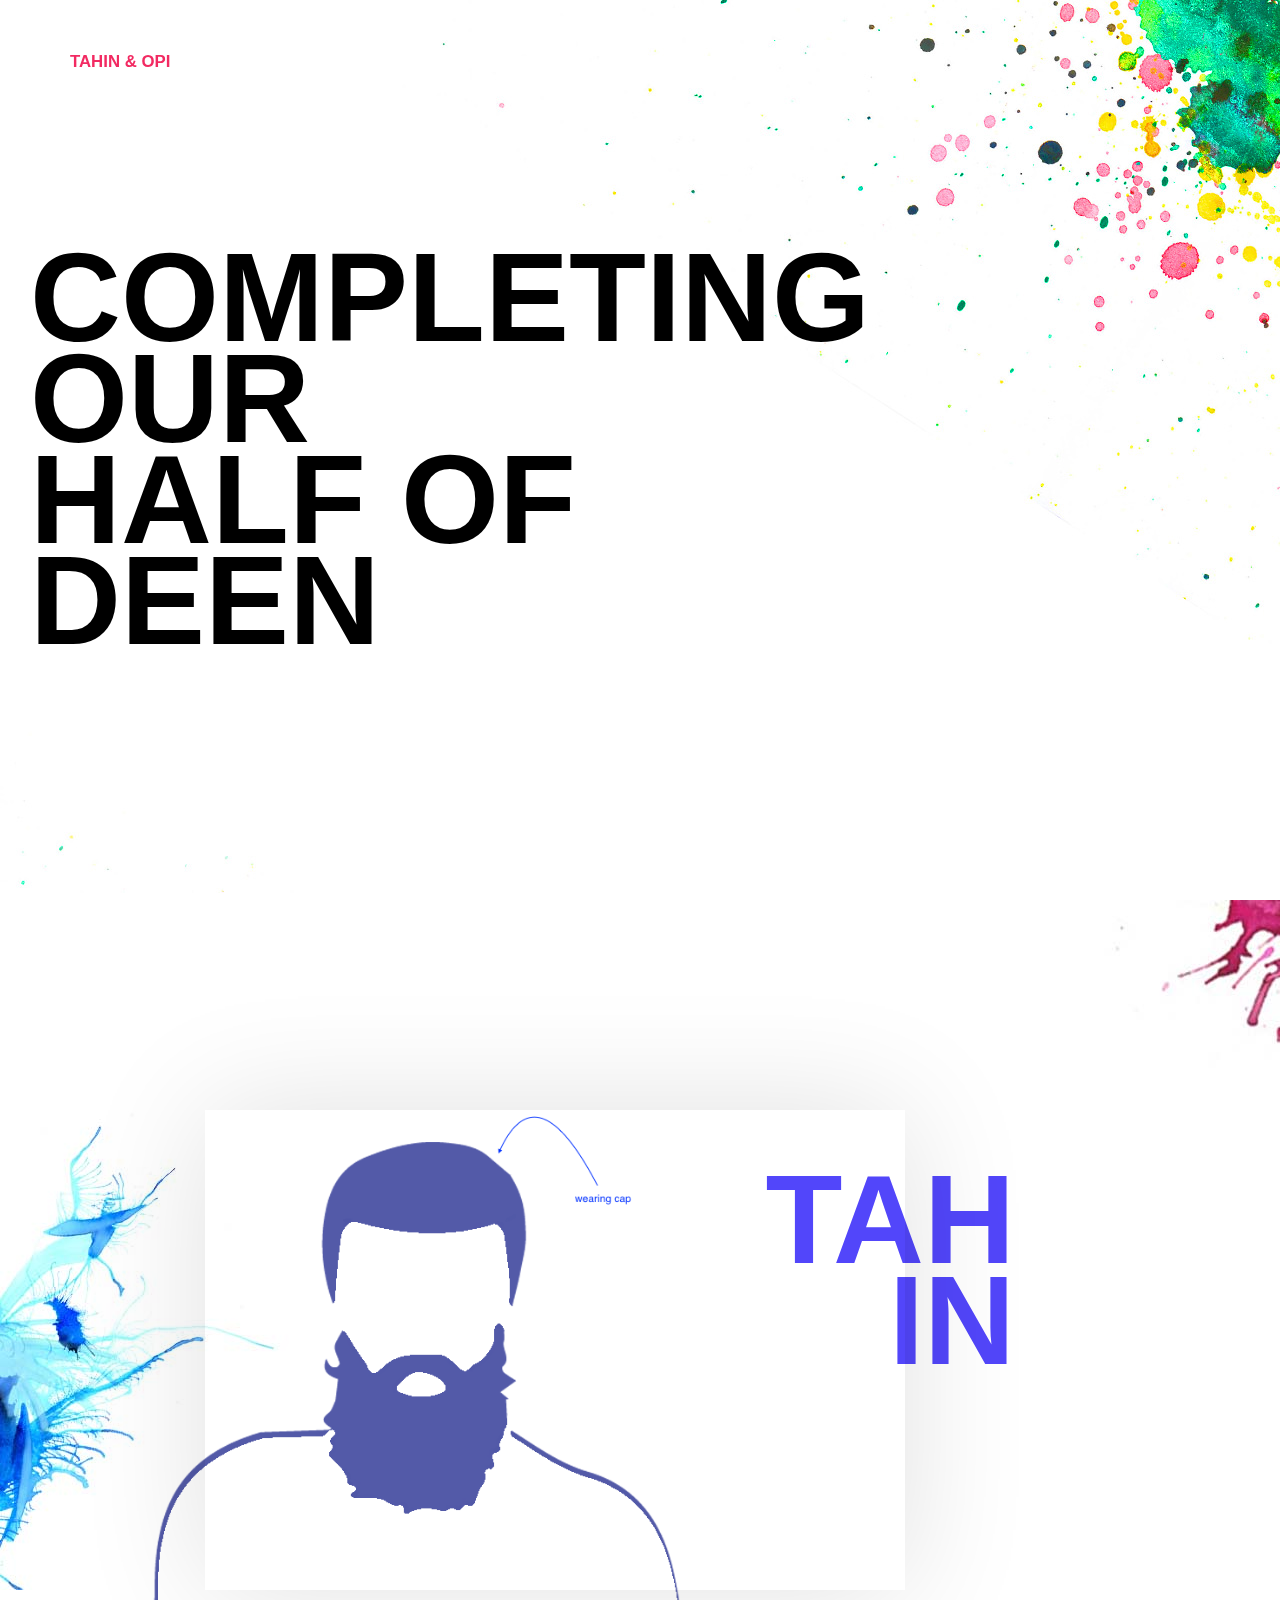
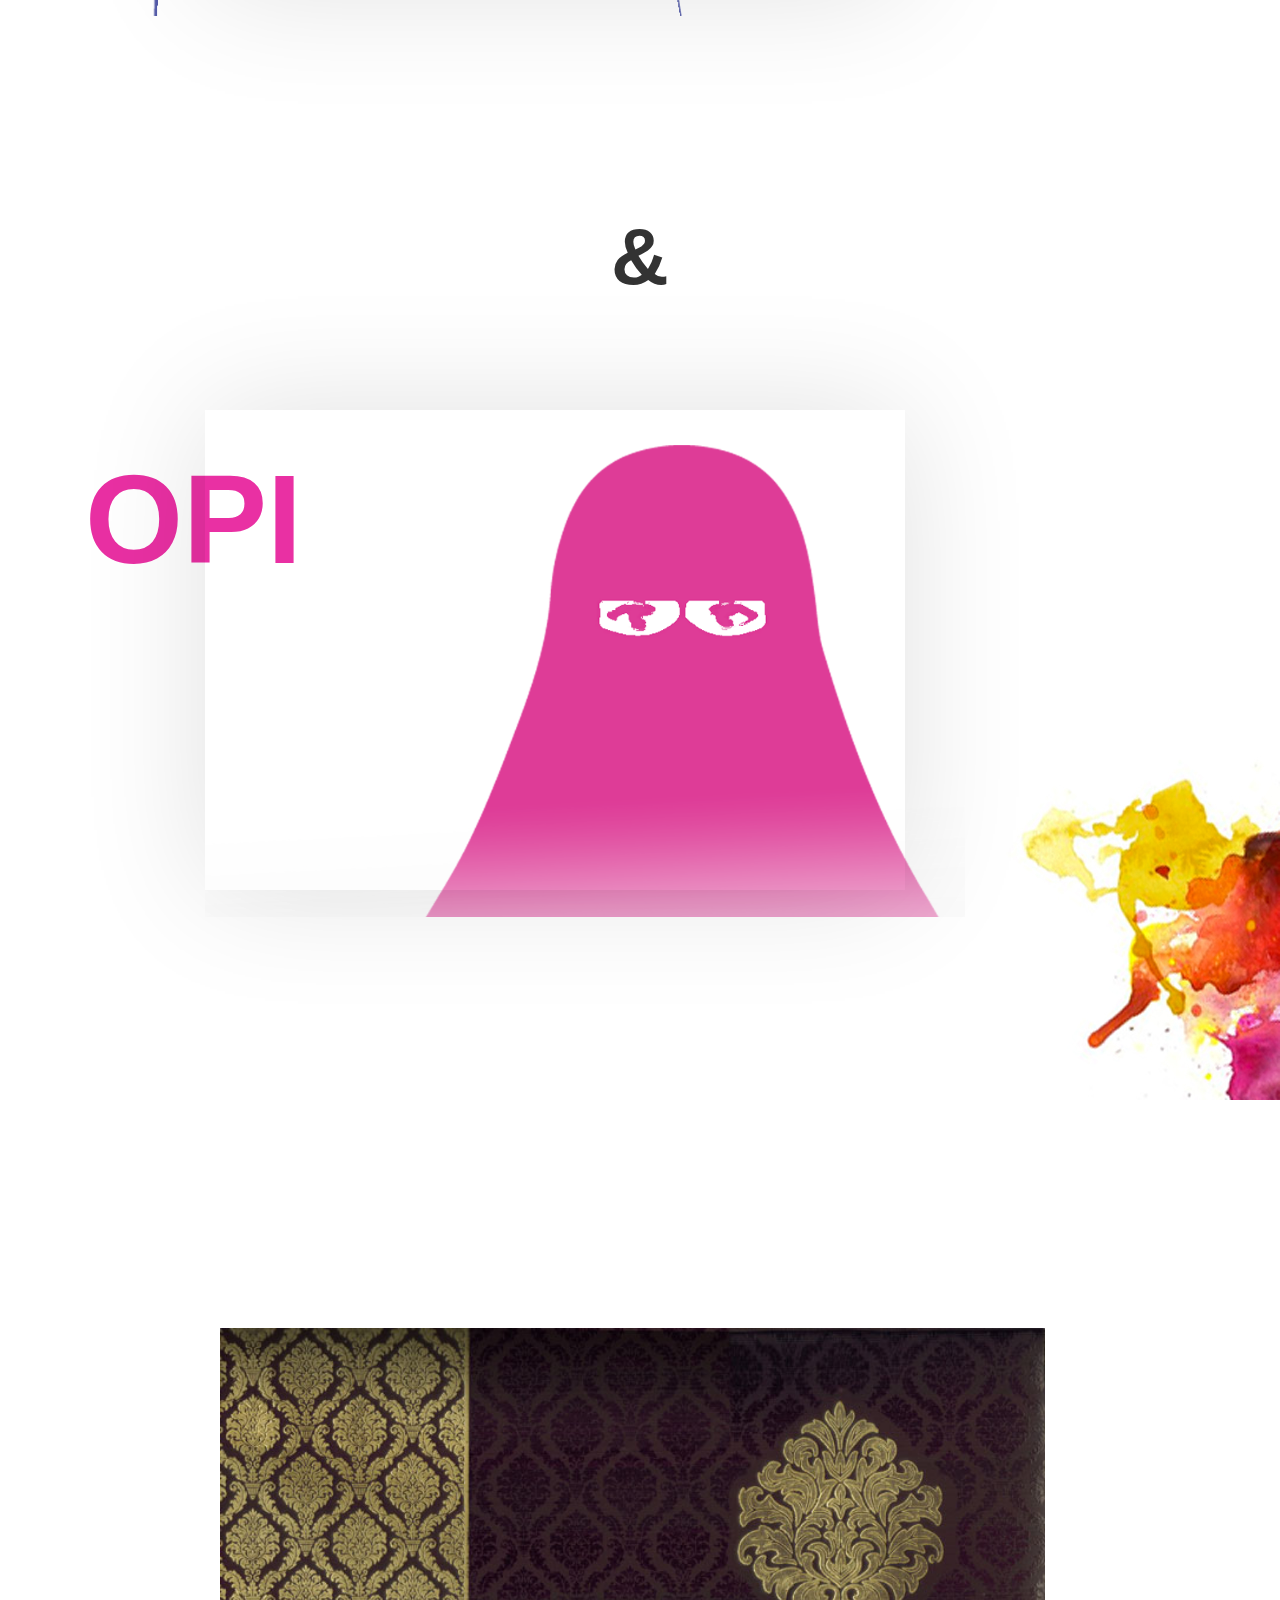
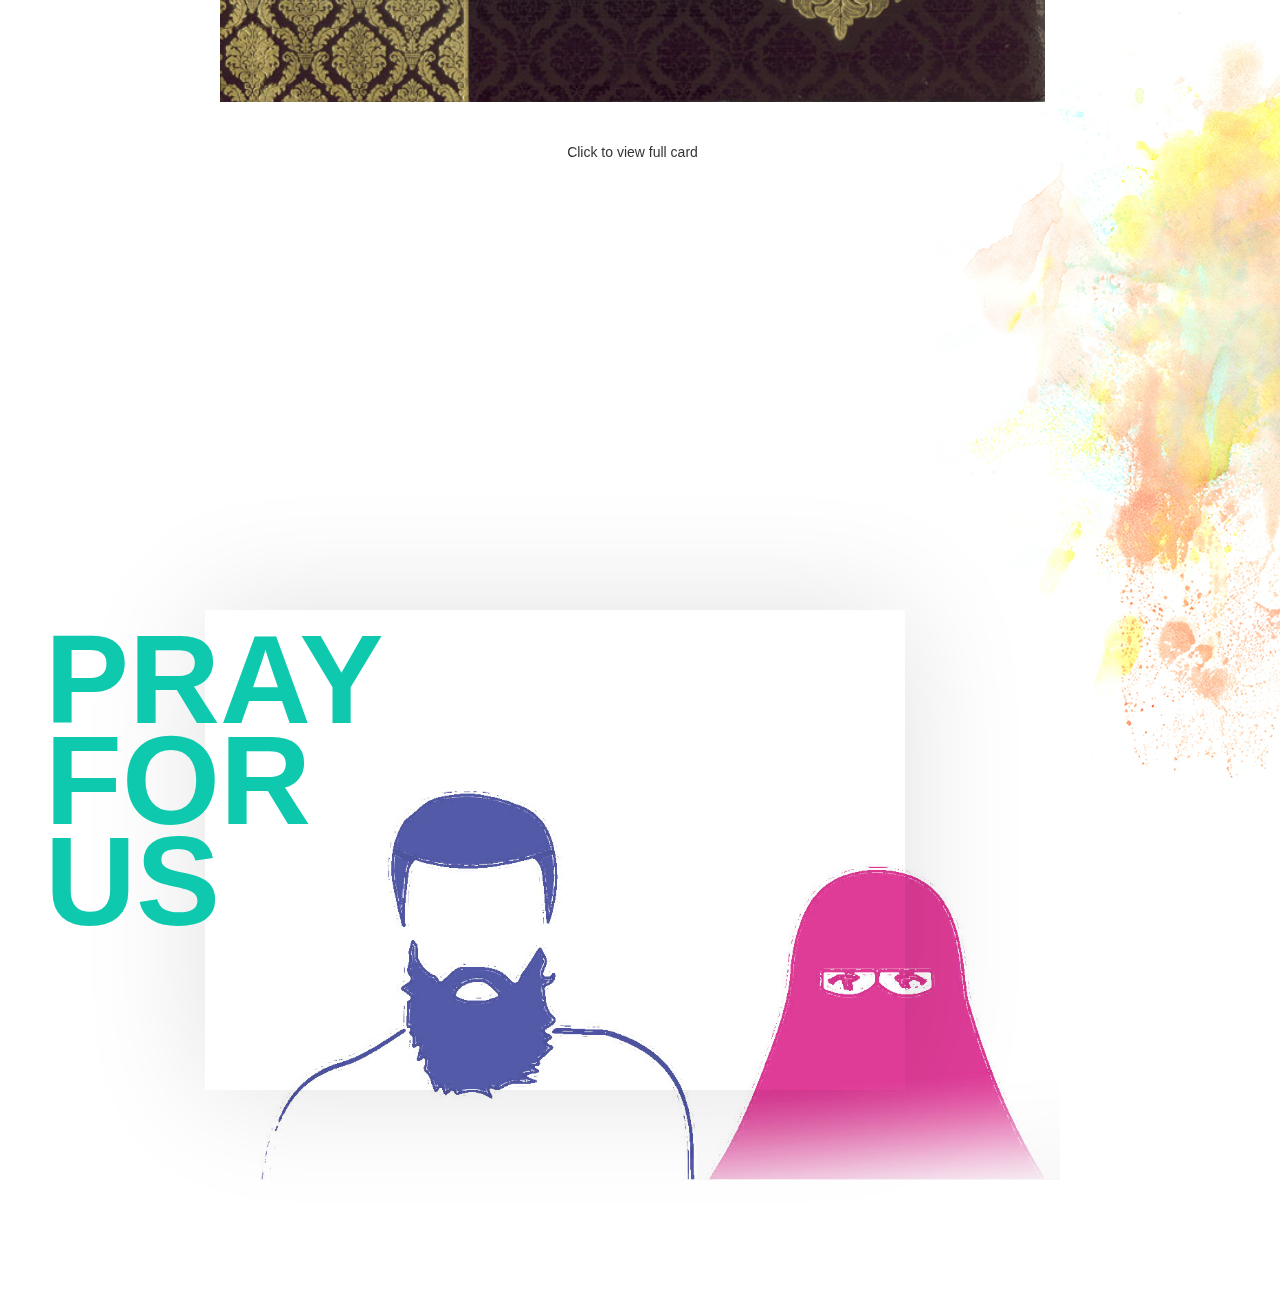
<file: index.html>
<!DOCTYPE html>
<!-- saved from url=(0020)http://twostates.in/ -->
<html xmlns="http://www.w3.org/1999/xhtml">
<head>
    <meta http-equiv="Content-Type" content="text/html; charset=UTF-8">
    <title> TAHIN Weds OPI </title>
    
    <!-- Favicons -->
    <link rel="shortcut icon" href="../img/favicon.png">

    <meta name="author" content="@tahins">
    <meta name="description" content="Wedding website of Tahin &amp; Opi">
    <meta name="Resource-type" content="Document">
    <link rel="stylesheet" type="text/css" href="./assets/jquery.fullPage.css">
    <link rel="stylesheet" type="text/css" href="./assets/bootstrap.min.css">
    <link rel="stylesheet" type="text/css" href="./assets/style.css">
    <meta name="viewport" content="width=device-width">
    <meta property="og:url" content="https://wedding.tahins.me/">
	<meta property="og:type" content="website">
	<meta property="og:title" content="Wedding of Tahin &amp; Opi">
	<meta property="og:description" content="We Are Getting Married! ">
	<meta property="og:image" content="assets/to.jpg">
    <style type="text/css">.tk-brandon-grotesque{font-family:"brandon-grotesque",sans-serif;}</style>
</head>
<body style="overflow: visible; height: initial;" class="fp-viewing-0">

    <div id="fb-root"></div>
<script>(function(d, s, id) {
  var js, fjs = d.getElementsByTagName(s)[0];
  if (d.getElementById(id)) return;
  js = d.createElement(s); js.id = id;
  js.src = "//connect.facebook.net/en_US/sdk.js#xfbml=1&version=v2.6&appId=144727727674";
  fjs.parentNode.insertBefore(js, fjs);
}(document, 'script', 'facebook-jssdk'));</script>
    
    <style>
        .section {
            min-height: 100vh;
        }
        .card-holder {
            position: absolute;
            z-index: 3;
            top: -350px;
            width: 850px;
            height: 100vh;
        }
        @media only screen and (max-width : 992px) {
            .card-holder {
                top: 0;
                width: 96vw;
                left: 2vw;
            }
        }
    </style>
    <div class="logo">
        <div class="container">TAHIN &amp; OPI</div>
    </div>
    <div id="outer-wrapper" class="fullpage-wrapper" style="height: 100%; position: relative;">
        <div class="section" id="spotlight">
            <div class="fp-tableCell" style="height: 655px;">
                <div class="container">
                    <h1 data-depth="0.10" class="spotlight col-md-10 layer col-md-push-1">
                        <!-- We <br>Are <br>getting<br> married -->
                        Completing <br>our <br>half of <br>
                        <a href="https://app.guidedverses.com/4/1" target="_blank" style="color:black;">Deen</a>
                        <!-- We <br>Are <br>getting<br> married -->
                    </h1>
                </div>
            <!-- <img src="./assets/scroll.png" class="scroll" alt="Scroll"> -->
            </div>
        </div>

        <div class="section vineeth" id="vineeth">
            <div class="fp-tableCell" style="height: 655px;">
                <div class="inner">
                    <div class="container">
                        <div class="col-md-10  col-md-push-2">                        
                            <div class="box"></div>
                            <h2 class="absolute animation right">Tah<br>in</h2>
                            <div data-depth="0.10" class="layer absolute shadow box" style="transform: translate3d(4.05948px, 6.18855px, 0px); transform-style: preserve-3d; backface-visibility: hidden; position: relative; display: block; left: 0px; top: 0px;"></div>
                            <img id="vin" data-depth="-0.11" class="layer  scale" src="./assets/t2.png" alt="vin" style="transform: translate3d(-4.46542px, -6.80741px, 0px); transform-style: preserve-3d; backface-visibility: hidden; position: absolute; display: block; left: 0px; top: 0px;">
                        </div>
                    </div>
                </div>
            </div>
        </div>

        <div class="section kavya" id="kavya">
            <div class="fp-tableCell" style="height: 655px;">
                <span class="and">&amp;</span>
                <div class="inner">
                    <div class="container">
                        <div class="col-md-10 col-md-push-2">
                            <h2 class="absolute animation">Opi <br> </h2>
                            <div class="box"></div>
                            <div data-depth="0.10" class="layer absolute shadow box" style="transform: translate3d(4.05948px, 6.18855px, 0px); transform-style: preserve-3d; backface-visibility: hidden; position: relative; display: block; left: 0px; top: 0px;"></div>
                            <img data-depth="-0.10" id="kav" class="layer scale" src="./assets/o.png" alt="" style="transform: translate3d(-4.05948px, -6.18855px, 0px); transform-style: preserve-3d; backface-visibility: hidden; position: absolute; display: block; left: 0px; top: 0px;"> </div>
                    </div>
                </div>
            </div>
        </div>
        
        <div class="section savethedate" id="savethedate" >
            <!-- <br><br><br><br> -->
            <div class="fp-tableCell" style="height: 655px;">
                <div class="inner">
                    <div class="container">
                        <div class="col-md-9 col-md-push-2">
                            <a href="/cards/wallima" target="_blank">
                                <img src="cards/wallima/1.jpg" style="width: 100%;">
                            </a>
                            <br><br><br>
                            <p style="text-align: center;">Click to view full card</p>
                        </div>
                    </div>
                </div>
            </div>
        </div>

        <div class="section joinus" id="joinus">
            <div class="fp-tableCell" style="height: 655px;">
                <div class="inner">
                    <div class="container">
                        <div class="col-md-10 col-md-push-2">
                            <div class=" box"></div>
                            <div data-depth="-0.01" class="absolute shadow layer box" style="transform: translate3d(-0.405948px, -0.618855px, 0px); transform-style: preserve-3d; backface-visibility: hidden; position: relative; display: block; left: 0px; top: 0px;"></div>
                            <img data-depth="-0.10" class="layer scale2" src="./assets/to.jpg" alt="" style="transform: translate3d(-4.05948px, -6.18855px, 0px); transform-style: preserve-3d; backface-visibility: hidden; position: absolute; display: block; left: 0px; top: -50px;">
                            <h2 data-depth="0.10" class="layer absolute" style="transform: translate3d(4.05948px, 6.18855px, 0px); transform-style: preserve-3d; backface-visibility: hidden; position: absolute; display: block; left: 0px; top: 0px;">Pray <br>for <br>us</h2>
                        </div>
                    </div>
                </div>
            </div>
        </div>
    </div>
    
    <!-- <script src="./assets/ukb8hia.js"></script>
    <script>try{Typekit.load({ async: true });}catch(e){}</script> -->
    <script src="./assets/jquery.min.js"></script>
    <script src="./assets/jquery-ui.min.js"></script>
    <script type="text/javascript" src="./assets/jquery.easing.1.3.js"></script>
    <script type="text/javascript" src="./assets/jquery.slimscroll.min.js"></script>
    <script type="text/javascript" src="./assets/jquery.fullPage.js"></script>
    <script type="text/javascript" src="./assets/parallax.js"></script>
    <script src="./assets/jquery.ccountdown.js"></script>
    <script> 
        //enter the count down date using the format year, month, day, time:time
        $(".count-down").ccountdown(2016,07,30,'15:00'); 
    </script>
     <script type="text/javascript">
        $(document).ready(function () {
            $('#outer-wrapper').fullpage({
                scrollBar: true
            });
            var vineeth = document.getElementById('vineeth');
            var kavya = document.getElementById('kavya');
            var savethedate = document.getElementById('savethedate');
            var savethedate = document.getElementById('spotlight');
            var savethedate = document.getElementById('savethedate');
            var joinus = document.getElementById('joinus');
            var parallax = new Parallax(kavya);
            var parallax = new Parallax(vineeth);
            var parallax = new Parallax(savethedate);
            var parallax = new Parallax(spotlight);
            var parallax = new Parallax(joinus);
            // $('html').loadie();
        });
    </script>
    
    <script>
  (function(i,s,o,g,r,a,m){i['GoogleAnalyticsObject']=r;i[r]=i[r]||function(){
  (i[r].q=i[r].q||[]).push(arguments)},i[r].l=1*new Date();a=s.createElement(o),
  m=s.getElementsByTagName(o)[0];a.async=1;a.src=g;m.parentNode.insertBefore(a,m)
  })(window,document,'script','//www.google-analytics.com/analytics.js','ga');

  ga('create', 'UA-43970194-1', 'auto');
  ga('send', 'pageview');

</script>

</body></html>
</file>
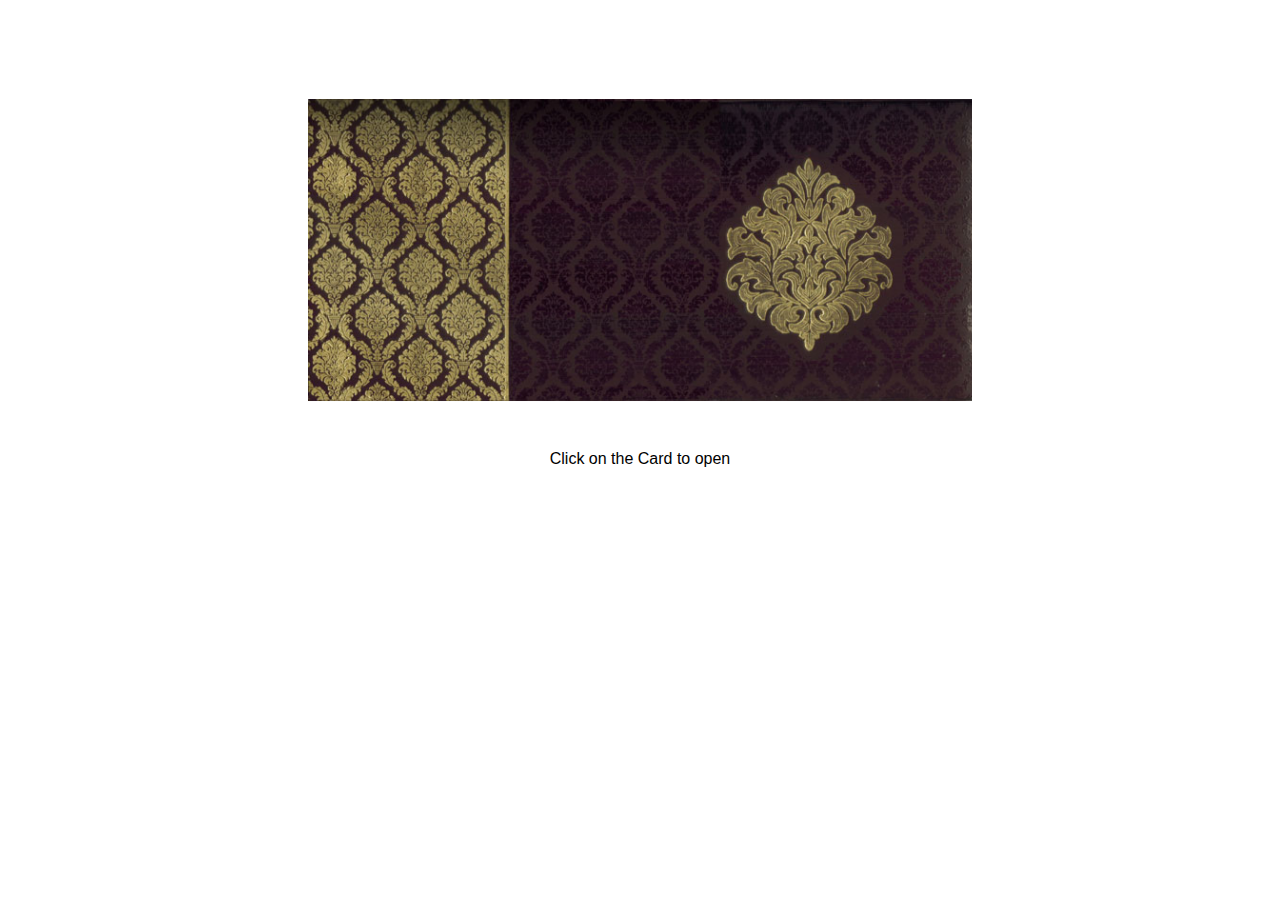
<file: cards/wallima/index.html>
<!DOCTYPE html>
<html>
<head>
    <meta http-equiv="Content-Type" content="text/html; charset=UTF-8">
    <meta name="viewport" content="width=660px">
    <title>Wallima Card</title>
    <link rel="shortcut icon" href="/img/favicon.png">
    <link rel="stylesheet" href="card.css">
</head>
<body onresize="">
<p class="card-label">Click on the Card to open</p>
<div id="book" class="view-cover">
    <div class="main">
        <div class="book-font">
            <div class="book-cover"></div>
            <div class="book-cover-back"></div>
        </div>
        <div class="book-page"></div>
        <div class="book-back"></div>
        <div class="book-bone"></div>
        <div class="book-top"></div>
        <div class="book-right"></div>
        <div class="book-bottom"></div>
    </div>
</div>

<script src="https://ajax.googleapis.com/ajax/libs/jquery/2.2.4/jquery.min.js"></script>
<script src="card.js"></script>
<script>
  // resize();
  function resize() {
    var ratio = window.innerWidth / document.querySelector("#book").offsetWidth;
    if (ratio >= 1) ratio = 1;

    document.querySelector("#book").style.transform = "scale(" + ratio + ")";
    console.log(ratio);
  }
</script>
<script>
  (function(i,s,o,g,r,a,m){i['GoogleAnalyticsObject']=r;i[r]=i[r]||function(){
  (i[r].q=i[r].q||[]).push(arguments)},i[r].l=1*new Date();a=s.createElement(o),
  m=s.getElementsByTagName(o)[0];a.async=1;a.src=g;m.parentNode.insertBefore(a,m)
  })(window,document,'script','//www.google-analytics.com/analytics.js','ga');

  ga('create', 'UA-43970194-1', 'auto');
  ga('send', 'pageview');

</script>
</body>
</html>
</file>
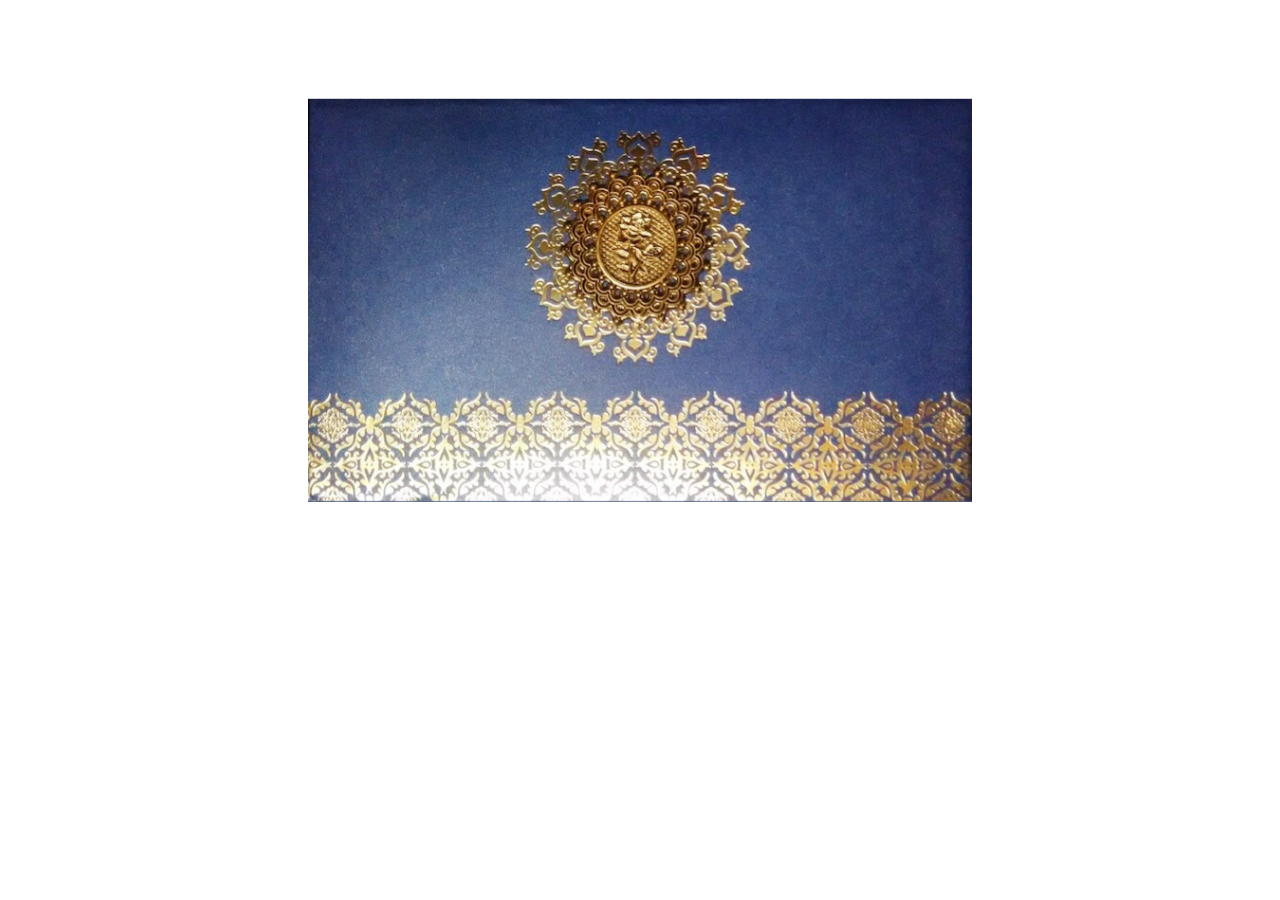
<file: cards/wedding/index.html>
<!DOCTYPE html>
<html>
<head>
    <meta http-equiv="Content-Type" content="text/html; charset=UTF-8">
    <meta name="viewport" content="width=660px">
    <title>Wedding Card</title>
    <link rel="shortcut icon" href="/img/favicon.png">
    <link rel="stylesheet" href="card.css">
</head>
<body onresize="">
<p class="card-label">Click on the Card to open</p>
<div id="book" class="view-cover">
    <div class="main">
        <div class="book-font">
            <div class="book-cover"></div>
            <div class="book-cover-back"></div>
        </div>
        <div class="book-page"></div>
        <div class="book-back"></div>
        <div class="book-bone"></div>
        <div class="book-top"></div>
        <div class="book-right"></div>
        <div class="book-bottom"></div>
    </div>
</div>

<script src="https://ajax.googleapis.com/ajax/libs/jquery/2.2.4/jquery.min.js"></script>
<script src="card.js"></script>
<script>
  // resize();
  function resize() {
    var ratio = window.innerWidth / document.querySelector("#book").offsetWidth;
    if (ratio >= 1) ratio = 1;

    document.querySelector("#book").style.transform = "scale(" + ratio + ")";
    console.log(ratio);
  }
</script>
<script>
  (function(i,s,o,g,r,a,m){i['GoogleAnalyticsObject']=r;i[r]=i[r]||function(){
  (i[r].q=i[r].q||[]).push(arguments)},i[r].l=1*new Date();a=s.createElement(o),
  m=s.getElementsByTagName(o)[0];a.async=1;a.src=g;m.parentNode.insertBefore(a,m)
  })(window,document,'script','//www.google-analytics.com/analytics.js','ga');

  ga('create', 'UA-43970194-1', 'auto');
  ga('send', 'pageview');

</script>
</body>
</html>
</file>
<file: assets/style.css>
html,
         body {
             margin: 0;
             padding: 0;
             overflow-x: hidden!important;
             font-family: Roboto;
            font-family: "brandon-grotesque", sans-serif;
         }
         
         .spotlight {
             font-size: 9em;
             line-height: .8em;
             color: #000;
             margin: 0;
             text-align: left;
             font-weight: 900;
             text-transform: uppercase;
         }
.fbwrap{
width: 600px;
margin: 0 auto;
                padding: 2em;
}
         
         .kavya h2 {
             color: #e930a3;
             left: -120px;
         }
         
         .vineeth h2.right {
             color: #5246fa;
             right: 140px;
         }
         
         .savethedate .info {
             position: relative;
         }
         
::-moz-selection { color: #ffd800;
background: #333;}
::selection { color: #ffd800; background: #333;}
         
         .joinus h2 {
             color: #0fc9ae;
             text-align: left;
             float: left;
             margin-left: -160px;
             z-index: 999;
         }
a{
color: #1800ca;
}
.likewrap{
    position: absolute;
    left: 2em;
    top: 2em;
    box-shadow: 1px 1px 50px 1px #e7e7e7;
    padding: 1em;
    border-radius: 2px;}
a:hover{
color: #371ef6;
text-decoration: none;
}
         
         .joinus h2 span {
             display: block;
             font-size: 20px;
             color: #000;
             text-align: center;
             margin-top: -20px;
         }
         
         .savethedate h2.right {
             color: #fb205d;
             right: 140px;
             top: 0px;
         }
         
         .animation {
             -webkit-animation: wave 7.11111s 0.1s infinite linear;
             -moz-animation: wave 7.11111s 0.1s infinite linear;
             animation: wave 10s 0.1s infinite linear;
         }
         
         @-webkit-keyframes wave {
             0% {
                 -webkit-transform: rotateZ(0deg) translate3d(0, 10%, 0) rotateZ(0deg);
                 -moz-transform: rotateZ(0deg) translate3d(0, 10%, 0) rotateZ(0deg);
                 transform: rotateZ(0deg) translate3d(0, 2%, 0) rotateZ(0deg);
             }
             100% {
                 -webkit-transform: rotateZ(360deg) translate3d(0, 10%, 0) rotateZ(-360deg);
                 -moz-transform: rotateZ(360deg) translate3d(0, 10%, 0) rotateZ(-360deg);
                 transform: rotateZ(360deg) translate3d(0, 1%, 0) rotateZ(-360deg);
             }
         }
         
         @-moz-keyframes wave {
             0% {
                 -webkit-transform: rotateZ(0deg) translate3d(0, 10%, 0) rotateZ(0deg);
                 -moz-transform: rotateZ(0deg) translate3d(0, 10%, 0) rotateZ(0deg);
                 transform: rotateZ(0deg) translate3d(0, 2%, 0) rotateZ(0deg);
             }
             100% {
                 -webkit-transform: rotateZ(360deg) translate3d(0, 10%, 0) rotateZ(-360deg);
                 -moz-transform: rotateZ(360deg) translate3d(0, 10%, 0) rotateZ(-360deg);
                 transform: rotateZ(360deg) translate3d(0, 1%, 0) rotateZ(-360deg);
             }
         }
         
         @-ms-keyframes wave {
             0% {
                 -webkit-transform: rotateZ(0deg) translate3d(0, 10%, 0) rotateZ(0deg);
                 -moz-transform: rotateZ(0deg) translate3d(0, 10%, 0) rotateZ(0deg);
                 transform: rotateZ(0deg) translate3d(0, 2%, 0) rotateZ(0deg);
             }
             100% {
                 -webkit-transform: rotateZ(360deg) translate3d(0, 10%, 0) rotateZ(-360deg);
                 -moz-transform: rotateZ(360deg) translate3d(0, 10%, 0) rotateZ(-360deg);
                 transform: rotateZ(360deg) translate3d(0, 1%, 0) rotateZ(-360deg);
             }
         }
         
         @keyframes wave {
             0% {
                 -webkit-transform: rotateZ(0deg) translate3d(0, 10%, 0) rotateZ(0deg);
                 -moz-transform: rotateZ(0deg) translate3d(0, 10%, 0) rotateZ(0deg);
                 transform: rotateZ(0deg) translate3d(0, 2%, 0) rotateZ(0deg);
             }
             100% {
                 -webkit-transform: rotateZ(360deg) translate3d(0, 10%, 0) rotateZ(-360deg);
                 -moz-transform: rotateZ(360deg) translate3d(0, 10%, 0) rotateZ(-360deg);
                 transform: rotateZ(360deg) translate3d(0, 1%, 0) rotateZ(-360deg);
             }
         }
         
         .savethedate h3 {
             text-align: right;
             position: absolute;
             top: 2px;
             width: 120px;
             left: -180px;
             margin: 0;
             font-family: 2em;
         }
         
         .savethedate .details {
             margin-top: 50px;
             font-size: 1.4em;
             line-height: 1.5em;
         }
         
         .details strong {
             display: block;
             margin-bottom: 5px;
         }
         
         .savethedate .info {
             margin-bottom: 150px;
         }
         
         .section {
             margin: 0 auto;
             position: relative;
         }
         
         .joinus h2 span {
             font-size: 2rem;
         }
         
         .shadow {
             -webkit-box-shadow: 1px 1px 50px 0px rgba(0, 0, 0, 0.1);
             box-shadow: 0px 0px 120px 0px rgba(1, 1, 1, 0.12);
         }
         
         .box {
             width: 700px;
             height: 480px;
             z-index: 10;
         }
         
         .box2 {
             height: 700px;
             right: 0;
             top: 0;
             z-index: -9;
         }
         
         .white-fill {
             background: #fff;
         }
         
         .watercolor {
             z-index: 1;
             top: -70px;
             right: -70px;
         }
         
         .absolute {
             position: absolute!important;
         }
         
         .details h3 {
             text-transform: uppercase;
             font-weight: bold;
         }
         
         .logo {
             position: absolute;
             top: 50px;
             left: 0;
             font-weight: 700;
             font-weight: 900;
              z-index: 999;
             width: 100%;
			 font-size:1.2em;
             color: #f22a62;
 
         }
.scroll {
	    position: absolute;
    bottom: 0;
    width: 50px;
    height: 50px;
    left: 50%;
    margin-left: -25px;
    bottom: 40px;
    opacity: .5;
}
         
         h2 {
             font-size: 9em;
             text-transform: uppercase;
             line-height: .8em;
             font-weight: 900;
             left: -40px;
             top: 40px;
         }
         
         .scale {
             width: 80%;
         }
         
         .scale2 {
             width: 90%;
         }
         
         .margin-top {
             height: 100%;
             width: auto;
         }
         
         h2.right {
             right: 40px;
             text-align: right;
             left: inherit;
         }
         
          
         .countdown-wrapper {
             margin: 150px 0 0;
         }
         
         .countdown-wrapper p {
             font-size: 30px;
             margin-left: 10px;
         }
         
         #vin {
             margin-left: -100px;
         }
         
         .dance {
             height: 650px;
             float: right;
             margin-right: 70px;
         }
         
         .countdown h2 {
             color: #fc32ca;
             text-align: left;
         }
         
         .countdown h2 em {
             display: block;
             font-size: .4em;
             font-style: normal;
             margin: -20px 0 0 10px;
         }
         
         .and {
             position: absolute;
             top: 0px;
             width: 100%;
             text-align: center;
             font-size: 80px;
             font-weight: 900;
         }
         
         #spotlight,
         #photos {
             background: url(bg1.jpg) no-repeat center top fixed;
         }
         
         #countdown {
             background: url(bg9.jpg) no-repeat bottom right;
         }
         
         #facebook {
             background: url(g10.jpg) no-repeat top right;
         }
         
         #kavya {
             background: url(bg2.jpg) no-repeat bottom right;
         }
         
         #vineeth {
             background: url(bg3.jpg) no-repeat top right;
         }
         
         #vineeth .inner {
             background: url(bg3a.jpg) no-repeat bottom left;
         }
         
         #savethedate {
             background: url(bg4.jpg) no-repeat bottom right;
             // z-index: -999;
         }
         
         #joinus {
             background: url(bg5.jpg) no-repeat top right;
         }
         
         #photos .inner {
             background: url(photos.jpg) no-repeat center;
             width: 100%;
             height: 100%;
             margin: 0 auto;
             background-size: 800px auto;
         }
         
         .section {
             -webkit-background-size: cover;
             -moz-background-size: cover;
             -o-background-size: cover;
             background-size: cover;
         }      



    /* Medium Devices, Desktops */
    @media only screen and (max-width : 992px) {
                  #kavya,#vineeth,#vineeth .inner,#savethedate,#joinus {
                     -webkit-background-size: 100px 100px;
             -moz-background-size: 100px 100px;
             -o-background-size: 100px 100px;
             background-size: 100px 100px;
         }#vin{
			     position: relative!important;
    margin: 0!important;
    width: 100%!important;}

         .animation {
             -webkit-animation: wave 7.11111s 0.1s 0 linear;
             -moz-animation: wave 7.11111s 0.1s 0 linear;
             animation: wave 10s 0.1s 0 linear;
         }
h2{
	font-size:4em!important;}
         
         .box {
             width: 90%;
             height: 90%;
             z-index: 10;
			 display:none!important;
         }
         .watercolor{
			 opacity:.3;
			 position:absolute!important;}
         .box2 {
             height: 90%;
             right: 0;
             top: 0;
 
         }
.savethedate .info{
	margin-bottom:20px;}
#joinus img {
     position: relative!important;
    width: 100%;
    margin: 0!important;
    left: 0!important; 
 	 }.joinus h2 span{
		 margin-top:20px;
		 line-height:1em;}
	#daysRemaining{
		font-size:2em;}
		.countdown h2 em{
			margin-top:1em;}
			
			.fbwrap{
				background:#fff;
                padding: .5em;
 				width:100%;}
	.dance{
 		opacity:.4;}
	      .joinus h2{
    margin-left: 0;
    position: relative!important;
    text-align: center;
    margin: 30px 0 0 1px;
		  }#photos .inner{
			  
			                       -webkit-background-size: cover;
             -moz-background-size: cover;
             -o-background-size: cover;
             background-size: cover;

			  }
        .savethedate .details{
        font-size: 1em;
		margin-top:-60%;}
        .savethedate h3{
        position: relative;
        margin: 0 0 15px;
        left: 0;}
        img{
        max-width: 100%;}
        .vineeth h2.right{
        right: 0;}
.kavya h2 {
    left: 0;
	top:0;
	position:relative!important; }
        #kav{
        margin-left: 0;
        width:100%;
		margin:0;
		padding:0;
		position:relative!important;}
    
    h2{
		font-size:6em;}
    
        .savethedate h2.right{
            right: 0;
            top: -10px;
        
        }
    .spotlight{
		font-size:4em;
    }
        
    .absolute{
		position:relative !Important
    }
}
</file>
<file: cards/wallima/card.css>
/* = Reset
-------------------------------------------------------------- */
*{ margin:0; padding:0;}

/*.book-font { background-color: red !important; }
.book-cover { background-color: red !important; }
.book-cover-back { background-color: red !important; }
.book-page { background-color: green !important; }
.book-back { background-color: yellow !important; }
.book-bone { background-color: blue !important; }
.book-top { background-color: orange !important; }
.book-right { background-color: gray !important; }
.book-bottom { background-color: aqua !important; }*/

/* = Global
-------------------------------------------------------------- */
    body {
        /*overflow: hidden;*/
    }
    .card-label {
        text-align: center;
        top: 450px;
        position: absolute;
        width: 100%;
        font-family: Helvetica, serif;
    }
    .txt-right{
        text-align:right;
    }
    .demo-title{
        height:32px;
        font-size:32px; color:#92684F; text-align:center;
        margin:30px 0 44px 0;
        text-shadow:0 2px 4px rgba(41,48,58,0.3); 
    }
    #book {
        cursor: pointer;
        width: 660px;
        margin: 100px auto;
        position: relative;
        -webkit-transition-duration: .5s;
        -moz-transition-duration: .5s;
        -ms-transition-duration: .5s;
        -o-transition-duration: .5s;
        transition-duration: .5s;
        -webkit-perspective: 2000px;
        -moz-perspective: 2000px;
        -ms-perspective: 2000px;
        -o-perspective: 2000px;
        perspective: 2000px;
        transform-origin: 0;
    }
    .main {
        width: 660px;
        height: 300px;
        color: #92684F;
        position: relative;
        -webkit-transform-style: preserve-3d;
        -moz-transform-style: preserve-3d;
        -ms-transform-style: preserve-3d;
        transform-style: preserve-3d;
        -webkit-transition-duration: .5s;
        -moz-transition-duration: .5s;
        -ms-transition-duration: .5s;
        -o-transition-duration: .5s;
        transition-duration: .5s;
    }

/* = Book Font
-------------------------------------------------------------- */
    .book-font{
        width: 660px;
        height: 300px;
        position:absolute;
        /* background-image: url("1.jpg"); */
        box-shadow:inset 3px 0 10px rgba(0,0,0,0.1); /* Ã§Â»â„¢Ã¤Â¹Â¦Ã¦Å“Â¬Ã¦Â·Â»Ã¥Å Â Ã¥â€¦â€°Ã§â€¦Â§Ã©ËœÂ´Ã¥Â½Â± */
        z-index:10;
        -webkit-transform-style:preserve-3d;
        -moz-transform-style:preserve-3d;
        -ms-transform-style:preserve-3d;
        -o-transform-style:preserve-3d;
        transform-style:preserve-3d;
        -webkit-transform-origin:50% 0%;
        -moz-transform-origin:50% 0%;
        -ms-transform-origin:50% 0%;
        -o-transform-origin:50% 0%;
        transform-origin:50% 0%;
        -webkit-transition-duration:.5s;
        -moz-transition-duration:.5s;
        -ms-transition-duration:.5s;
        -o-transition-duration:.5s;
        transition-duration:.5s;
        -webkit-transform:translate3d(0,0,12px);
        -moz-transform:translate3d(0,0,12px);
        -ms-transform:translate3d(0,0,12px);
        -o-transform:translate3d(0,0,12px);
        transform:translate3d(0,0,12px);
    }
    .book-cover{
        width: 660px;
        height: 300px;
        overflow:hidden;
        position:absolute;
        top:0;
        bottom:0;
        background-image: url(1.jpg);
        background-color: #382924;
        background-size: cover;
        -webkit-transform-style:preserve-3d;
        -moz-transform-style:preserve-3d;
        -ms-transform-style:preserve-3d;
        -o-transform-style:preserve-3d;
        transform-style:preserve-3d;
        -webkit-backface-visibility:hidden;
        -moz-backface-visibility:hidden;
        -ms-backface-visibility:hidden;
        -o-backface-visibility:hidden;
        backface-visibility:hidden;
    }
    .book-cover-back{
        width: 660px;
        height: 300px;
        position:absolute;
        top:0;
        bottom:0;
        background-image: url(3.jpg);
        background-color: #382924;
        background-size: cover;
        -webkit-transform-style:preserve-3d;
        -moz-transform-style:preserve-3d;
        -ms-transform-style:preserve-3d;
        -o-transform-style:preserve-3d;
        transform-style:preserve-3d;
        -webkit-backface-visibility:hidden;
        -moz-backface-visibility:hidden;
        -ms-backface-visibility:hidden;
        -o-backface-visibility:hidden;
        backface-visibility:hidden;
        -webkit-transform:rotate3d(0,1,0,-180deg);
        -moz-transform:rotate3d(0,1,0,-180deg);
        -ms-transform:rotate3d(0,1,0,-180deg);
        -o-transform:rotate3d(0,1,0,-180deg);
        transform:rotate3d(0,1,0,-180deg);
    }
    .title{
        margin:70px 0 25px 0;
        height:38px;
        font-size:38px;
    }
    .author{
        height:20px;
        font-size:20px;
    }
    .publisher{
        width:100%;
        position:absolute;
        bottom:22px;
    }

/* = Book Page
-------------------------------------------------------------- */
    .book-page{
        width: 660px;
        height: 300px;
        line-height:20px;
        position:absolute;
        background-image: url(4.jpg);
        background-color: #382924;
        background-size: cover;
        top:0;
        z-index:9;
        box-shadow:inset 3px 0 10px rgba(0,0,0,0.1);
        -webkit-transform-style:preserve-3d;
        -moz-transform-style:preserve-3d;
        -ms-transform-style:preserve-3d;
        -o-transform-style:preserve-3d;
        transform-style:preserve-3d;
        -webkit-transition-duration:.5s;
        -moz-transform-style:preserve-3d;
        -ms-transform-style:preserve-3d;
        -o-transform-style:preserve-3d;
        transform-style:preserve-3d;
        -webkit-transform:translate3d(0,0,11px);
        -moz-transform:translate3d(0,0,11px);
        -ms-transform:translate3d(0,0,11px);
        -o-transform:translate3d(0,0,11px);
        transform:translate3d(0,0,11px);
    }
    .page{
        height: 260px;
        margin:30px 40px;
        overflow:hidden;
    }
    .book-page h3{
        font-size:14px;
        text-align:center;
        margin-bottom:14px;
    }
    .book-page p{
        font-size:13px;
        margin-bottom:14px;
    }
    .page-number{
        width:100%;
        font-size:13px;
        text-align:center;
        position:absolute;
        bottom:10px;
    }

/* = Book Back
-------------------------------------------------------------- */
    .book-back{
        width: 660px;
        position:absolute;
        background-image: url(2.jpg);
        background-color: #382924;
        background-size: cover;
        top:0;
        bottom:0;
        color:white;
        -webkit-transform:rotate3d(0,1,0,-180deg) translate3d(0,0,12px);
        -moz-transform:rotate3d(0,1,0,-180deg) translate3d(0,0,12px);
        -ms-transform:rotate3d(0,1,0,-180deg) translate3d(0,0,12px);
        -o-transform:rotate3d(0,1,0,-180deg) translate3d(0,0,12px);
        transform:rotate3d(0,1,0,-180deg) translate3d(0,0,12px);
        z-index:8;
    }
    .book-back .description{
        font-size:14px;
        line-height:20px;
        margin-top:50px;
        padding:10px 20px 10px 30px;
        background:rgba(255,255,255,0.1);
    }
    .book-back p{
        padding:5px 0;
    }
    .isbn{
        position:absolute;
        bottom:20px; left:30px;
    }

/* = Book Bone
-------------------------------------------------------------- */
    .book-bone{
        width:24px;
        background: #382924;
        box-shadow: 1px 0 0 #382924,-1px 0 0 #382924;
        position:absolute;
        top:0;
        bottom:0;
        left:-12px;
        -webkit-transform:rotate3d(0,1,0,-90deg);
        -moz-transform:rotate3d(0,1,0,-90deg);
        -ms-transform:rotate3d(0,1,0,-90deg);
        -o-transform:rotate3d(0,1,0,-90deg);
        transform:rotate3d(0,1,0,-90deg);
    }
    .book-bone h2{
        width:530px;
        height:24px; line-height:50px;
        font-size:14px; text-align:right;
        padding:0 15px;
        -webkit-transform-origin:0 0;
        -moz-transform-origin:0 0;
        -ms-transform-origin:0 0;
        -o-transform-origin:0 0;
        transform-origin:0 0;

        -webkit-transform:rotate(90deg) translateY(-50px); /* Ã¥Â¯Â¹Ã¥Âºâ€Ã¥â€¦Â³Ã§Â³Â»-1 */
        -moz-transform:rotate(90deg) translateY(-50px);
        -ms-transform:rotate(90deg) translateY(-50px);
        -o-transform:rotate(90deg) translateY(-50px);
        transform:rotate(90deg) translateY(-50px);
    }
    .book-bone span{ font-size:14px; padding-right:20px;}

/* = Order
-------------------------------------------------------------- */
    .book-cover:after,.book-back:after{ /*  */
        /*content:"";*/
        width:3px;
        position:absolute; top:0; left:10px; bottom:0;
        background:rgba(0,0,0,0.06);
        box-shadow:1px 0 3px rgba(255, 255, 255, 0.1);
    }
    .book-page,.book-top,.book-right,.book-bottom{
        background-color: #20120e;
    }
    .book-right{
        width: 24px;
        height: 300px;
        position: absolute;
        top: 0;
        right: -12px;
        box-shadow:0 1px 0 #EEEFE9,0 -1px 0 #EEEFE9;
        -webkit-transform:rotate3d(0,1,0,90deg);
        -moz-transform:rotate3d(0,1,0,90deg);
        -ms-transform:rotate3d(0,1,0,90deg);
        -o-transform:rotate3d(0,1,0,90deg);
        transform:rotate3d(0,1,0,90deg);
    }
    .book-top{
        width: 660px;
        height: 24px;
        position: absolute;
        top: -12px;
        left: 0;
        -webkit-transform:rotate3d(1,0,0,90deg);
        -moz-transform:rotate3d(1,0,0,90deg);
        -ms-transform:rotate3d(1,0,0,90deg);
        -o-transform:rotate3d(1,0,0,90deg);
        transform:rotate3d(1,0,0,90deg);
    }
    .book-bottom{
        width: 660px;
        height:24px;
        position:absolute;
        bottom:-12px;
        left:0;
        -webkit-transform:rotate3d(1,0,0,-90deg) translate3d(0,0,0);
        -moz-rotate3d(1,0,0,-90deg) translate3d(0,0,0);
        -ms-rotate3d(1,0,0,-90deg) translate3d(0,0,0);
        -o-rotate3d(1,0,0,-90deg) translate3d(0,0,0);
        rotate3d(1,0,0,-90deg) translate3d(0,0,0);
    }
    .book-right,.book-top,.book-bottom{
        -webkit-backface-visibility:hidden;
        -moz-backface-visibility:hidden;
        -ms-backface-visibility:hidden;
        -o-backface-visibility:hidden;
        backface-visibility:hidden;
    }

/* = Flip
-------------------------------------------------------------- */
    /* Cover */
    .view-cover:hover .main{
        -webkit-transform: rotate3d(-90,45,0,-40deg);
        -moz-transform: rotate3d(-90,45,0,-40deg);
        -ms-transform: rotate3d(-90,45,0,-40deg);
        -o-transform: rotate3d(-90,45,0,-40deg);
        transform: rotate3d(-90,45,0,-40deg);
    }
    /* Cover Back */
    .view-back .main{
        -webkit-transform:rotate3d(0,1,0,180deg);
        -moz-transform:rotate3d(0,1,0,180deg);
        -ms-transform:rotate3d(0,1,0,180deg);
        -o-transform:rotate3d(0,1,0,180deg);
        transform:rotate3d(0,1,0,180deg);
    }
    .view-back:hover .main{
        -webkit-transform:rotate3d(0,1,0,140deg);
        -moz-transform:rotate3d(0,1,0,140deg);
        -ms-transform:rotate3d(0,1,0,140deg);
        -o-transform:rotate3d(0,1,0,140deg);
        transform:rotate3d(0,1,0,140deg);
    }
    /* Open */
    .open-book{
        -webkit-transform:translate3d(0,85%,0);
        -moz-transform:translate3d(0,85%,0);
        -ms-transform:translate3d(0,85%,0);
        -o-transform:translate3d(0,85%,0);
        transform:translate3d(0,85%,0);
    }
    .open-book  .book-font{
        -webkit-transform:translate3d(0,0,12px) rotate3d(1,0,0,-180deg);
        -moz-transform:translate3d(0,0,12px) rotate3d(1,0,0,-180deg);
        -ms-transform:translate3d(0,0,12px) rotate3d(1,0,0,-180deg);
        -o-transform:translate3d(0,0,12px) rotate3d(1,0,0,-180deg);
        transform:translate3d(0,0,12px) rotate3d(1,0,0,-180deg);
    }
    .open-book:hover .main{
        -webkit-transform:rotate3d(1,1,0,15deg);
        -moz-transform:rotate3d(1,1,0,15deg);
        -ms-transform:rotate3d(1,1,0,15deg);
        -o-transform:rotate3d(1,1,0,15deg);
        transform:rotate3d(1,1,0,15deg);
    }
    /* View Right */
    .view-rotate .main{
        -webkit-transition-duration:5s;
        -moz-transition-duration:5s;
        -ms-transition-duration:5s;
        -o-transition-duration:5s;
        transition-duration:5s;

        -webkit-transform:rotate3d(0,1,0,360deg);
        -moz-transform:rotate3d(0,1,0,360deg);
        -ms-transform:rotate3d(0,1,0,360deg);
        -o-transform:rotate3d(0,1,0,360deg);
        transform:rotate3d(0,1,0,360deg);
    }
    .view-rotate:hover .main{
        -webkit-transition-duration:8s;
        -moz-transition-duration:8s;
        -ms-transition-duration:8s;
        -o-transition-duration:8s;
        transition-duration:8s;

        -webkit-transform:rotate3d(0,1,0,-360deg);
        -moz-transform:rotate3d(0,1,0,-360deg);
        -ms-transform:rotate3d(0,1,0,-360deg);
        -o-transform:rotate3d(0,1,0,-360deg);
        transform:rotate3d(0,1,0,-360deg);
    }

/* = Opt
-------------------------------------------------------------- */
    #opt{
        width:150px;
        line-height:24px;
        text-align:center;
        padding:10px 10px 5px 10px;
        background:rgba(255,255,255,0.4);
        position:fixed; top:10%; right:6%;
        z-index:100px;
    }
    #opt:after{
        content:"";
        width:105%; height:104%;
        position:absolute; top:-4%; left:-5%;
        border:4px solid rgba(255,255,255,0.3);
        z-index:-1;
    }
    #opt dt{
        margin-bottom:5px;
        border-bottom:1px solid rgba(0,0,0,0.1);
    }
    #opt dd{
        color:#999;
        cursor:pointer;
        background:rgba(170,170,170,0.1);
        margin-bottom:5px;
    }
    #opt dd:hover{
        color:rgba(255,255,255,0.8);
        box-shadow:inset 2px 0 0 rgba(85,85,85,0.2);
        background:rgba(85,85,85,0.4);
    }
    #opt .cur{
        color:black;
        box-shadow:inset 2px 0 0 rgba(85,85,85,0.2);
        background:rgba(85,85,85,0.2);
    }
</file>
<file: cards/wedding/card.css>
/* = Reset
-------------------------------------------------------------- */
*{ margin:0; padding:0;}

/*.book-font { background-color: red !important; }
.book-cover { background-color: red !important; }
.book-cover-back { background-color: red !important; }
.book-page { background-color: green !important; }
.book-back { background-color: yellow !important; }
.book-bone { background-color: blue !important; }
.book-top { background-color: orange !important; }
.book-right { background-color: gray !important; }
.book-bottom { background-color: aqua !important; }*/

/* = Global
-------------------------------------------------------------- */
    body {
        /*overflow: hidden;*/
    }
    .card-label {
        text-align: center;
        top: 450px;
        position: absolute;
        width: 100%;
        font-family: Helvetica, serif;
    }
    .txt-right{
        text-align:right;
    }
    .demo-title{
        height:32px;
        font-size:32px; color:#92684F; text-align:center;
        margin:30px 0 44px 0;
        text-shadow:0 2px 4px rgba(41,48,58,0.3); 
    }
    #book {
        cursor: pointer;
        width: 660px;
        margin: 100px auto;
        position: relative;
        -webkit-transition-duration: .5s;
        -moz-transition-duration: .5s;
        -ms-transition-duration: .5s;
        -o-transition-duration: .5s;
        transition-duration: .5s;
        -webkit-perspective: 2000px;
        -moz-perspective: 2000px;
        -ms-perspective: 2000px;
        -o-perspective: 2000px;
        perspective: 2000px;
        transform-origin: 0;
    }
    .main {
        width: 660px;
        height: 400px;
        color: #92684F;
        position: relative;
        -webkit-transform-style: preserve-3d;
        -moz-transform-style: preserve-3d;
        -ms-transform-style: preserve-3d;
        transform-style: preserve-3d;
        -webkit-transition-duration: .5s;
        -moz-transition-duration: .5s;
        -ms-transition-duration: .5s;
        -o-transition-duration: .5s;
        transition-duration: .5s;
    }

/* = Book Font
-------------------------------------------------------------- */
    .book-font{
        width: 660px;
        height: 400px;
        position:absolute;
        /* background-image: url("1.jpg"); */
        box-shadow:inset 3px 0 10px rgba(0,0,0,0.1); /* Ã§Â»â„¢Ã¤Â¹Â¦Ã¦Å“Â¬Ã¦Â·Â»Ã¥Å Â Ã¥â€¦â€°Ã§â€¦Â§Ã©ËœÂ´Ã¥Â½Â± */
        z-index:10;
        -webkit-transform-style:preserve-3d;
        -moz-transform-style:preserve-3d;
        -ms-transform-style:preserve-3d;
        -o-transform-style:preserve-3d;
        transform-style:preserve-3d;
        -webkit-transform-origin:50% 0%;
        -moz-transform-origin:50% 0%;
        -ms-transform-origin:50% 0%;
        -o-transform-origin:50% 0%;
        transform-origin:50% 0%;
        -webkit-transition-duration:.5s;
        -moz-transition-duration:.5s;
        -ms-transition-duration:.5s;
        -o-transition-duration:.5s;
        transition-duration:.5s;
        -webkit-transform:translate3d(0,0,12px);
        -moz-transform:translate3d(0,0,12px);
        -ms-transform:translate3d(0,0,12px);
        -o-transform:translate3d(0,0,12px);
        transform:translate3d(0,0,12px);
    }
    .book-cover{
        width: 660px;
        height: 400px;
        overflow:hidden;
        position:absolute;
        top:0;
        bottom:0;
        background-image: url(1.jpg);
        background-color: #7485a3;
        background-size: cover;
        -webkit-transform-style:preserve-3d;
        -moz-transform-style:preserve-3d;
        -ms-transform-style:preserve-3d;
        -o-transform-style:preserve-3d;
        transform-style:preserve-3d;
        -webkit-backface-visibility:hidden;
        -moz-backface-visibility:hidden;
        -ms-backface-visibility:hidden;
        -o-backface-visibility:hidden;
        backface-visibility:hidden;
    }
    .book-cover-back{
        width: 660px;
        height: 400px;
        position:absolute;
        top:0;
        bottom:0;
        background-image: url(3.jpg);
        background-color: #7485a3;
        background-size: cover;
        -webkit-transform-style:preserve-3d;
        -moz-transform-style:preserve-3d;
        -ms-transform-style:preserve-3d;
        -o-transform-style:preserve-3d;
        transform-style:preserve-3d;
        -webkit-backface-visibility:hidden;
        -moz-backface-visibility:hidden;
        -ms-backface-visibility:hidden;
        -o-backface-visibility:hidden;
        backface-visibility:hidden;
        -webkit-transform:rotate3d(0,1,0,-180deg);
        -moz-transform:rotate3d(0,1,0,-180deg);
        -ms-transform:rotate3d(0,1,0,-180deg);
        -o-transform:rotate3d(0,1,0,-180deg);
        transform:rotate3d(0,1,0,-180deg);
    }
    .title{
        margin:70px 0 25px 0;
        height:38px;
        font-size:38px;
    }
    .author{
        height:20px;
        font-size:20px;
    }
    .publisher{
        width:100%;
        position:absolute;
        bottom:22px;
    }

/* = Book Page
-------------------------------------------------------------- */
    .book-page{
        width: 660px;
        height: 400px;
        line-height:20px;
        position:absolute;
        background-image: url(4.jpg);
        background-color: #7485a3;
        background-size: cover;
        top:0;
        z-index:9;
        box-shadow:inset 3px 0 10px rgba(0,0,0,0.1);
        -webkit-transform-style:preserve-3d;
        -moz-transform-style:preserve-3d;
        -ms-transform-style:preserve-3d;
        -o-transform-style:preserve-3d;
        transform-style:preserve-3d;
        -webkit-transition-duration:.5s;
        -moz-transform-style:preserve-3d;
        -ms-transform-style:preserve-3d;
        -o-transform-style:preserve-3d;
        transform-style:preserve-3d;
        -webkit-transform:translate3d(0,0,11px);
        -moz-transform:translate3d(0,0,11px);
        -ms-transform:translate3d(0,0,11px);
        -o-transform:translate3d(0,0,11px);
        transform:translate3d(0,0,11px);
    }
    .page{
        height: 260px;
        margin:30px 40px;
        overflow:hidden;
    }
    .book-page h3{
        font-size:14px;
        text-align:center;
        margin-bottom:14px;
    }
    .book-page p{
        font-size:13px;
        margin-bottom:14px;
    }
    .page-number{
        width:100%;
        font-size:13px;
        text-align:center;
        position:absolute;
        bottom:10px;
    }

/* = Book Back
-------------------------------------------------------------- */
    .book-back{
        width: 660px;
        position:absolute;
        background-image: url(2.jpg);
        background-color: #7485a3;
        background-size: cover;
        top:0;
        bottom:0;
        color:white;
        -webkit-transform:rotate3d(0,1,0,-180deg) translate3d(0,0,12px);
        -moz-transform:rotate3d(0,1,0,-180deg) translate3d(0,0,12px);
        -ms-transform:rotate3d(0,1,0,-180deg) translate3d(0,0,12px);
        -o-transform:rotate3d(0,1,0,-180deg) translate3d(0,0,12px);
        transform:rotate3d(0,1,0,-180deg) translate3d(0,0,12px);
        z-index:8;
    }
    .book-back .description{
        font-size:14px;
        line-height:20px;
        margin-top:50px;
        padding:10px 20px 10px 30px;
        background:rgba(255,255,255,0.1);
    }
    .book-back p{
        padding:5px 0;
    }
    .isbn{
        position:absolute;
        bottom:20px; left:30px;
    }

/* = Book Bone
-------------------------------------------------------------- */
    .book-bone{
        width:24px;
        background: #7485a3;
        box-shadow: 1px 0 0 #7485a3,-1px 0 0 #7485a3;
        position:absolute;
        top:0;
        bottom:0;
        left:-12px;
        -webkit-transform:rotate3d(0,1,0,-90deg);
        -moz-transform:rotate3d(0,1,0,-90deg);
        -ms-transform:rotate3d(0,1,0,-90deg);
        -o-transform:rotate3d(0,1,0,-90deg);
        transform:rotate3d(0,1,0,-90deg);
    }
    .book-bone h2{
        width:530px;
        height:24px; line-height:50px;
        font-size:14px; text-align:right;
        padding:0 15px;
        -webkit-transform-origin:0 0;
        -moz-transform-origin:0 0;
        -ms-transform-origin:0 0;
        -o-transform-origin:0 0;
        transform-origin:0 0;

        -webkit-transform:rotate(90deg) translateY(-50px); /* Ã¥Â¯Â¹Ã¥Âºâ€Ã¥â€¦Â³Ã§Â³Â»-1 */
        -moz-transform:rotate(90deg) translateY(-50px);
        -ms-transform:rotate(90deg) translateY(-50px);
        -o-transform:rotate(90deg) translateY(-50px);
        transform:rotate(90deg) translateY(-50px);
    }
    .book-bone span{ font-size:14px; padding-right:20px;}

/* = Order
-------------------------------------------------------------- */
    .book-cover:after,.book-back:after{ /*  */
        /*content:"";*/
        width:3px;
        position:absolute; top:0; left:10px; bottom:0;
        background:rgba(0,0,0,0.06);
        box-shadow:1px 0 3px rgba(255, 255, 255, 0.1);
    }
    .book-page,.book-top,.book-right,.book-bottom{
        background-color: #2f3f73;
    }
    .book-right{
        width: 24px;
        height: 400px;
        position: absolute;
        top: 0;
        right: -12px;
        box-shadow:0 1px 0 #EEEFE9,0 -1px 0 #EEEFE9;
        -webkit-transform:rotate3d(0,1,0,90deg);
        -moz-transform:rotate3d(0,1,0,90deg);
        -ms-transform:rotate3d(0,1,0,90deg);
        -o-transform:rotate3d(0,1,0,90deg);
        transform:rotate3d(0,1,0,90deg);
    }
    .book-top{
        width: 660px;
        height: 24px;
        position: absolute;
        top: -12px;
        left: 0;
        -webkit-transform:rotate3d(1,0,0,90deg);
        -moz-transform:rotate3d(1,0,0,90deg);
        -ms-transform:rotate3d(1,0,0,90deg);
        -o-transform:rotate3d(1,0,0,90deg);
        transform:rotate3d(1,0,0,90deg);
    }
    .book-bottom{
        width: 660px;
        height:24px;
        position:absolute;
        bottom:-12px;
        left:0;
        -webkit-transform:rotate3d(1,0,0,-90deg) translate3d(0,0,0);
        -moz-rotate3d(1,0,0,-90deg) translate3d(0,0,0);
        -ms-rotate3d(1,0,0,-90deg) translate3d(0,0,0);
        -o-rotate3d(1,0,0,-90deg) translate3d(0,0,0);
        rotate3d(1,0,0,-90deg) translate3d(0,0,0);
    }
    .book-right,.book-top,.book-bottom{
        -webkit-backface-visibility:hidden;
        -moz-backface-visibility:hidden;
        -ms-backface-visibility:hidden;
        -o-backface-visibility:hidden;
        backface-visibility:hidden;
    }

/* = Flip
-------------------------------------------------------------- */
    /* Cover */
    .view-cover:hover .main{
        -webkit-transform: rotate3d(-90,45,0,-40deg);
        -moz-transform: rotate3d(-90,45,0,-40deg);
        -ms-transform: rotate3d(-90,45,0,-40deg);
        -o-transform: rotate3d(-90,45,0,-40deg);
        transform: rotate3d(-90,45,0,-40deg);
    }
    /* Cover Back */
    .view-back .main{
        -webkit-transform:rotate3d(0,1,0,180deg);
        -moz-transform:rotate3d(0,1,0,180deg);
        -ms-transform:rotate3d(0,1,0,180deg);
        -o-transform:rotate3d(0,1,0,180deg);
        transform:rotate3d(0,1,0,180deg);
    }
    .view-back:hover .main{
        -webkit-transform:rotate3d(0,1,0,140deg);
        -moz-transform:rotate3d(0,1,0,140deg);
        -ms-transform:rotate3d(0,1,0,140deg);
        -o-transform:rotate3d(0,1,0,140deg);
        transform:rotate3d(0,1,0,140deg);
    }
    /* Open */
    .open-book{
        -webkit-transform:translate3d(0,85%,0);
        -moz-transform:translate3d(0,85%,0);
        -ms-transform:translate3d(0,85%,0);
        -o-transform:translate3d(0,85%,0);
        transform:translate3d(0,85%,0);
    }
    .open-book  .book-font{
        -webkit-transform:translate3d(0,0,12px) rotate3d(1,0,0,-180deg);
        -moz-transform:translate3d(0,0,12px) rotate3d(1,0,0,-180deg);
        -ms-transform:translate3d(0,0,12px) rotate3d(1,0,0,-180deg);
        -o-transform:translate3d(0,0,12px) rotate3d(1,0,0,-180deg);
        transform:translate3d(0,0,12px) rotate3d(1,0,0,-180deg);
    }
    .open-book:hover .main{
        -webkit-transform:rotate3d(1,1,0,15deg);
        -moz-transform:rotate3d(1,1,0,15deg);
        -ms-transform:rotate3d(1,1,0,15deg);
        -o-transform:rotate3d(1,1,0,15deg);
        transform:rotate3d(1,1,0,15deg);
    }
    /* View Right */
    .view-rotate .main{
        -webkit-transition-duration:5s;
        -moz-transition-duration:5s;
        -ms-transition-duration:5s;
        -o-transition-duration:5s;
        transition-duration:5s;

        -webkit-transform:rotate3d(0,1,0,360deg);
        -moz-transform:rotate3d(0,1,0,360deg);
        -ms-transform:rotate3d(0,1,0,360deg);
        -o-transform:rotate3d(0,1,0,360deg);
        transform:rotate3d(0,1,0,360deg);
    }
    .view-rotate:hover .main{
        -webkit-transition-duration:8s;
        -moz-transition-duration:8s;
        -ms-transition-duration:8s;
        -o-transition-duration:8s;
        transition-duration:8s;

        -webkit-transform:rotate3d(0,1,0,-360deg);
        -moz-transform:rotate3d(0,1,0,-360deg);
        -ms-transform:rotate3d(0,1,0,-360deg);
        -o-transform:rotate3d(0,1,0,-360deg);
        transform:rotate3d(0,1,0,-360deg);
    }

/* = Opt
-------------------------------------------------------------- */
    #opt{
        width:150px;
        line-height:24px;
        text-align:center;
        padding:10px 10px 5px 10px;
        background:rgba(255,255,255,0.4);
        position:fixed; top:10%; right:6%;
        z-index:100px;
    }
    #opt:after{
        content:"";
        width:105%; height:104%;
        position:absolute; top:-4%; left:-5%;
        border:4px solid rgba(255,255,255,0.3);
        z-index:-1;
    }
    #opt dt{
        margin-bottom:5px;
        border-bottom:1px solid rgba(0,0,0,0.1);
    }
    #opt dd{
        color:#999;
        cursor:pointer;
        background:rgba(170,170,170,0.1);
        margin-bottom:5px;
    }
    #opt dd:hover{
        color:rgba(255,255,255,0.8);
        box-shadow:inset 2px 0 0 rgba(85,85,85,0.2);
        background:rgba(85,85,85,0.4);
    }
    #opt .cur{
        color:black;
        box-shadow:inset 2px 0 0 rgba(85,85,85,0.2);
        background:rgba(85,85,85,0.2);
    }
</file>
